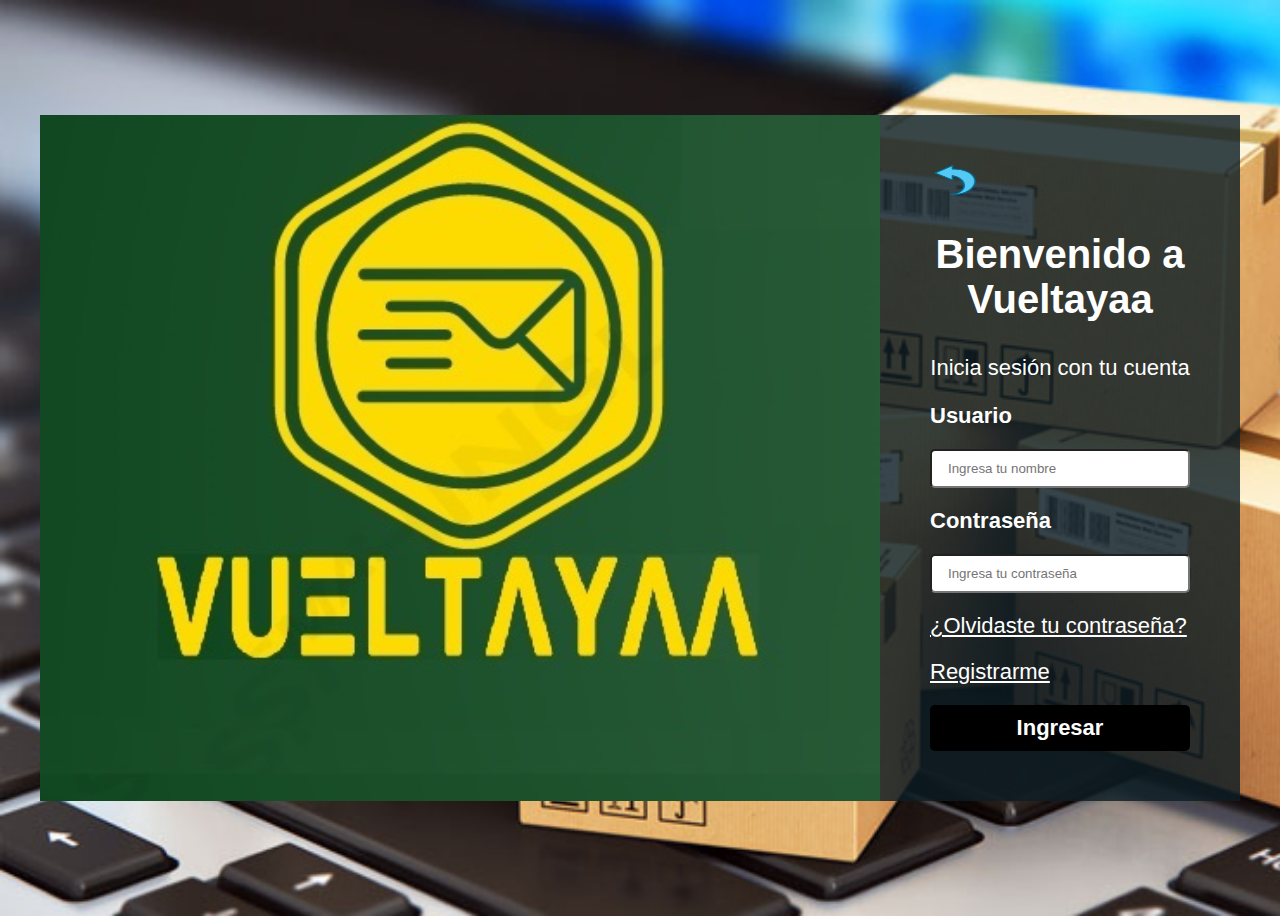
<file: Login vueltayaa/Login.html>
<!DOCTYPE html>
<html lang="es">

<head>
    <meta charset="utf-8">
    <meta name="viewport" content="width=device-width, initial-scale=1.0">
      <title>Loggin Vueltayaa</title>
   
    <link rel="stylesheet" href="css/estilos.css">
</head>

<body>

    <div class="contenedor-formulario contenedor">
        <div class="imagen-formulario">
            
        </div>

        <form class="formulario">
            <div class="texto-formulario">
                <a href="../index.html"><img src="img/inicio.png"alt="Pintura Geometrica"width="50" height="30" /></a>
               
                <h2>Bienvenido a Vueltayaa</h2>
                <p>Inicia sesión con tu cuenta</p>
                
                
            </div>
            <div class="input">
                <label for="usuario">Usuario</label>
                <input placeholder="Ingresa tu nombre" type="text" id="usuario">
            </div>
            <div class="input">
                <label for="contraseña">Contraseña</label>
                <input placeholder="Ingresa tu contraseña" type="password" id="contraseña">
            </div>
            <div class="password-olvidada">
                <a href="OlvideContraseña.html">¿Olvidaste tu contraseña?</a>                
            <div class="Registrarme">
                <a href="Registro.html">Registrarme</a>
            </div>
            <div class="input">
                <input type="submit" value="Ingresar">
            </div>
        </form>
    </div>

</body>

</html>
</file>
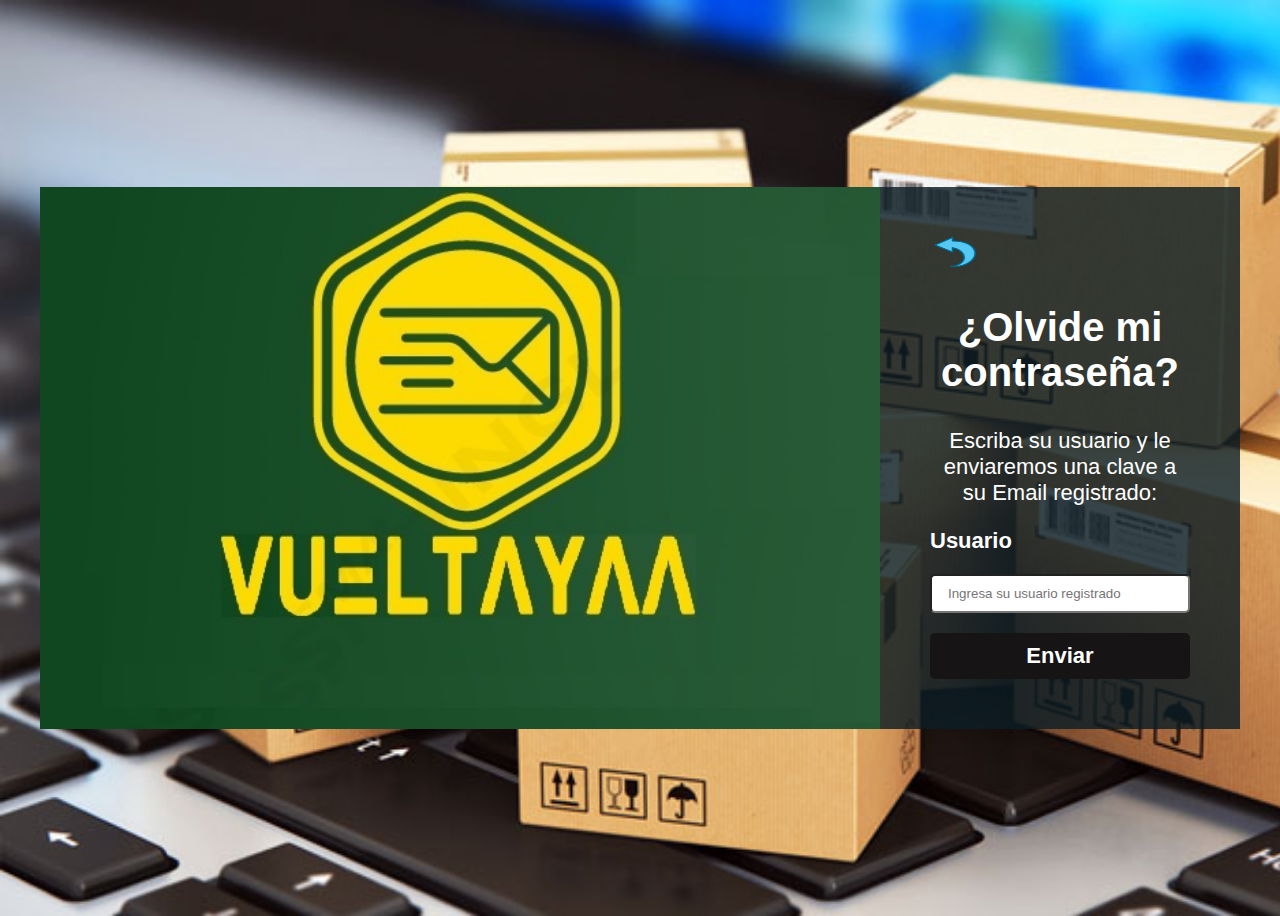
<file: Login vueltayaa/OlvideContraseña.html>
<!DOCTYPE html>
<html lang="es">

<head>
    <meta charset="utf-8">
    <meta name="viewport" content="width=device-width, initial-scale=1.0">
      <title>¿Olvide mi contraseña?</title>
   
    <link rel="stylesheet" href="css/OlvideContraseña.css">
</head>

<body>   

    <div class="contenedor-formulario contenedor">
        <div class="imagen-formulario">
            
        </div>
        

        <form class="formulario">
            <div class="texto-formulario">
                <a href="Login.html"><img src="img/inicio.png"alt="Pintura Geometrica"width="50" height="30" /></a>
                <h2> ¿Olvide mi contraseña?</h2>
                <p>Escriba su usuario y le enviaremos una clave a su Email registrado:</p>
                
               
            </div>
            <div class="input">
                <label for="usuario">Usuario</label>
                <input placeholder="Ingresa su usuario registrado" type="text" id="usuario">       
        

            </div>                              
                                         
                      
            <div class="input">
                <input type="submit" value="Enviar">
                
            </div>
        </form>
    </div>

</body>

</html>
</file>
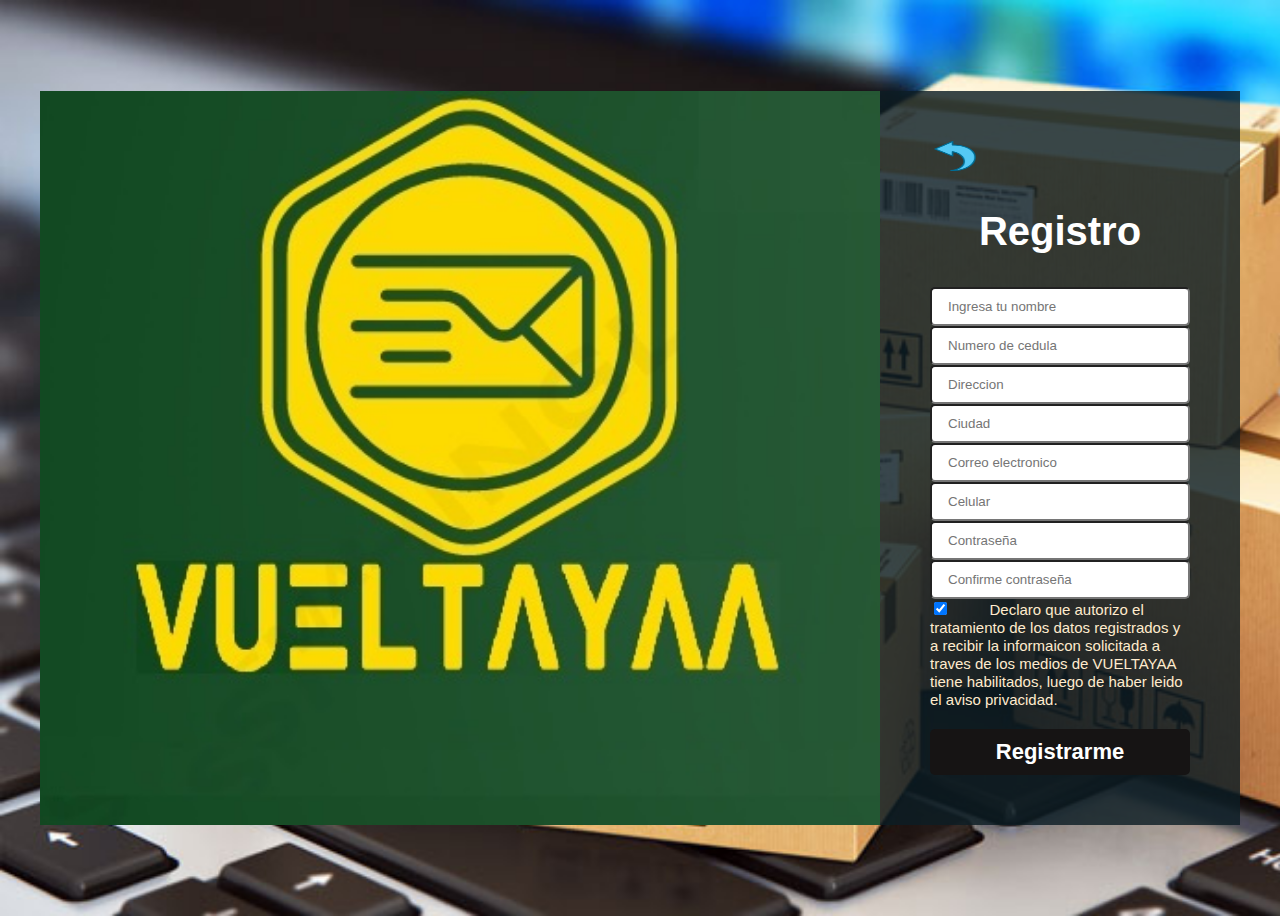
<file: Login vueltayaa/Registro.html>
<!DOCTYPE html>
<html lang="es">

<head>
    <meta charset="utf-8">
    <meta name="viewport" content="width=device-width, initial-scale=1.0">
      <title>Registro Vueltayaa</title>
   
    <link rel="stylesheet" href="css/Registro.css">
</head>

<body>

    <div class="contenedor-formulario contenedor">        
        <div class="imagen-formulario">
            
        </div>

        <form class="formulario">
            <a href="Login.html"><img src="img/inicio.png"alt="Pintura Geometrica"width="50" height="30" /></a>
            <div class="texto-formulario">
                <h2>Registro</h2>
               
            </div>
            <div class="input">
                <input placeholder="Ingresa tu nombre" type="text" id="usuario">         
                <input placeholder="Numero de cedula" type="text" id="Numero de cedula">
                <input placeholder="Direccion" type="text" id="Direccion">
                <input placeholder="Ciudad" type="text" id="Ciudad">
                <input placeholder="Correo electronico" type="text" id="Correo electronico">
                <input placeholder="Celular" type="tel" id="Celular">
                <input placeholder="Contraseña" type="password" id="Contraseña">
                <input placeholder="Confirme contraseña" type="password" id="Confirme contraseña">

            </div>
            <input type="checkbox" checked="checked">          
            <label class="container">Declaro que autorizo el tratamiento de los datos registrados
                y a recibir la informaicon solicitada a traves de los medios de VUELTAYAA tiene
               habilitados, luego de haber leido el aviso privacidad.               
                <span class="checkmark"></span>
              </label>
                    
                                              
                      
            <div class="input">
                <input type="submit" value="Registrarme">
            </div>
        </form>
    </div>

</body>

</html>
</file>
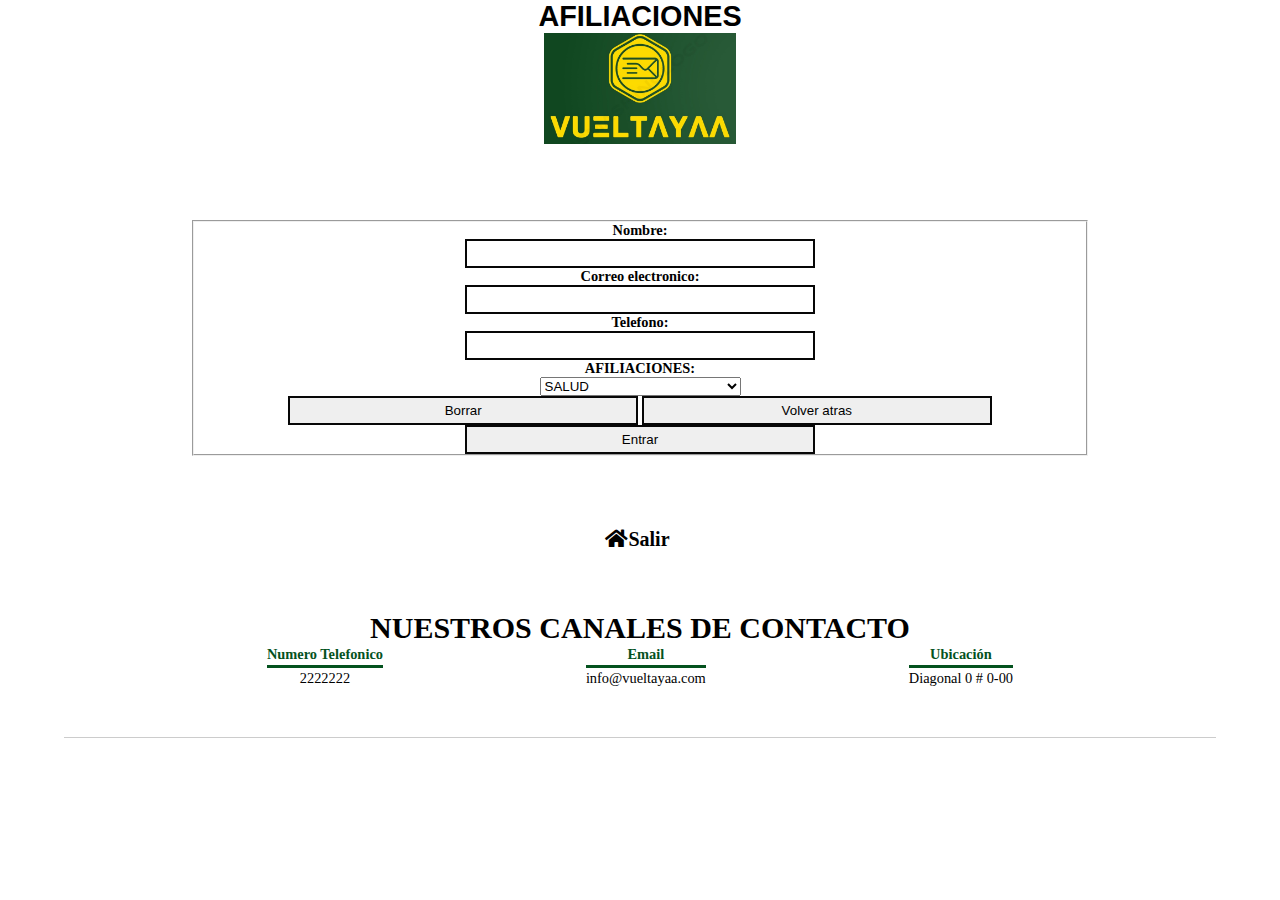
<file: ensayo/index/AFILIACIONES.HTML>
<!DOCTYPE html>
<html lang="en">
<head>
    <meta charset="UTF-8">
    <meta http-equiv="X-UA-Compatible" content="IE=edge">
    <meta name="viewport" content="width=device-width, initial-scale=1.0">
    <title>AFILIACIONES</title>
    <link rel="stylesheet" href="../css/afiliaciones.css">
    <link rel="stylesheet" href="https://cdnjs.cloudflare.com/ajax/libs/font-awesome/5.15.3/css/all.min.css" integrity="sha512-...tu-codigo-de-integridad-aqui..." crossorigin="anonymous" />
</head>
<body>
   <h1>AFILIACIONES</h1> 
   <img src="../img/logo.jpg" alt="">
    <fieldset>
    <form action="tex" method="get">
    <div>
     <label for="tex">Nombre:</label>
     <input type="name" required>     
          <label for="correo">Correo electronico:</label>
          <input type="text" id="correo" />          
          <label for="tex">Telefono:</label>
          <input type="tel" />    
          </div>
          <div>
<form action="#">
        <label for="tex">AFILIACIONES:</label>
    <select>
      <option value="SALUD">SALUD</option>
      <option value="PENSION">PENSION</option>
      <option value="CAJAS DE COMPENSACION">CAJAS DE COMPENSACION</option>
      <option value="INSCRICION RUT">INSPCRICION RUT</option>
    </select>
    </div>
    <div>
    <input type="reset" value="Borrar">
    <input type="button" onclick="menu.html " name="Volver atras" value="Volver atras" />
  <input type="submit" value="Entrar" />
  </div> 
</form>
</fieldset>
<div>
  <a href="../index/menu.html" class="home-link">
      <i class="fas fa-home">Salir</i>
    </a>
    </div>
<footer>
  <div><h2>NUESTROS CANALES DE CONTACTO</h2></div>
  <div class="contenedor-footer">
      <div class="content-foo">
          <h4>Numero Telefonico</h4>
          <p>2222222</p>
      </div>
      <div class="content-foo">
          <h4>Email</h4>
          <p>info@vueltayaa.com</p>
      </div>
      <div class="content-foo">
      <h4>Ubicación</h4>
      <p>Diagonal 0 # 0-00</p>  
      </div>
  </div>
</footer>
</body>
</html>
</file>
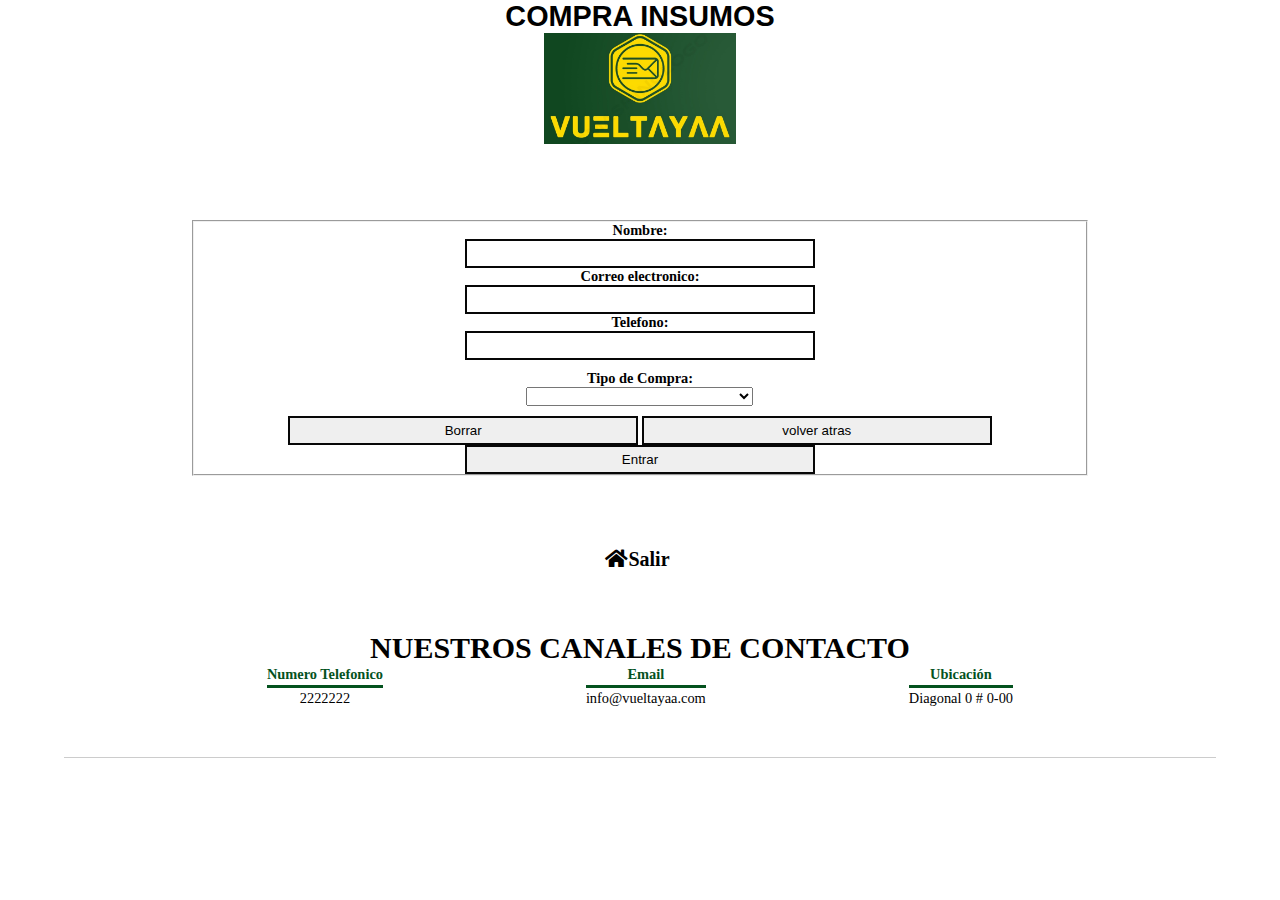
<file: ensayo/index/COMPRAINSUMOS.HTML>
<!DOCTYPE html>
<html lang="en">
<head>
    <meta charset="UTF-8">
    <meta http-equiv="X-UA-Compatible" content="IE=edge">
    <meta name="viewport" content="width=device-width, initial-scale=1.0">
    <title>COMPRA DE INSUMOS</title>
    <link rel="stylesheet" href="../css/comprainsmos.css">
    <link rel="stylesheet" href="https://cdnjs.cloudflare.com/ajax/libs/font-awesome/5.15.3/css/all.min.css" integrity="sha512-...tu-codigo-de-integridad-aqui..." crossorigin="anonymous" />

</head>
<body>
   <h1>COMPRA INSUMOS</h1> 
   <img src="../img/logo.jpg" alt=""> 
   <fieldset>
    <form action="tex" method="get">
    <div>
     <label for="tex">Nombre:</label>
     <input type="name" required>     
          <label for="correo">Correo electronico:</label>
          <input type="text" id="correo" />          
          <label for="tex">Telefono:</label>
          <input type="tel" />          
          <div class="contenedor">      
            <form action="">
            <label class="tex">Tipo de Compra:</label>
            <select>
              <option value="#"></option>
              <option value="MER">MERCADO</option>
              <option value="MATE">MATERIALES Y HERRAMIENTAS</option>
              <option value="INSU">INSUMOS AGRICOLAS</option>
              <option value="MED">MEDICAMENTOS</option>
              <option value="VES">VESTUARIO</option>
              <option value="ALE">ALIMENTOS PREPARADOS</option> 
              <option value="OTROS">OTROS</option> 
              </SELEct>           
            </div>       
    <div>
          <input type="reset" value="Borrar">
          <input type="button" onclick="menu.html " name="volver atras" value="volver atras" />
    <input type="submit" value="Entrar" />
    </div>
</form>
</fieldset>
<div>
    <a href="../index/menu.html" class="home-link">
        <i class="fas fa-home">Salir</i>
      </a>
      </div>
<footer>
    <div><h2>NUESTROS CANALES DE CONTACTO</h2></div>
    <div class="contenedor-footer">
        <div class="content-foo">
            <h4>Numero Telefonico</h4>
            <p>2222222</p>
        </div>
        <div class="content-foo">
            <h4>Email</h4>
            <p>info@vueltayaa.com</p>
        </div>
        <div class="content-foo">
        <h4>Ubicación</h4>
        <p>Diagonal 0 # 0-00</p>  
        </div>
    </div>
 </footer>
</body>
</html>
</body>
</html>
</file>
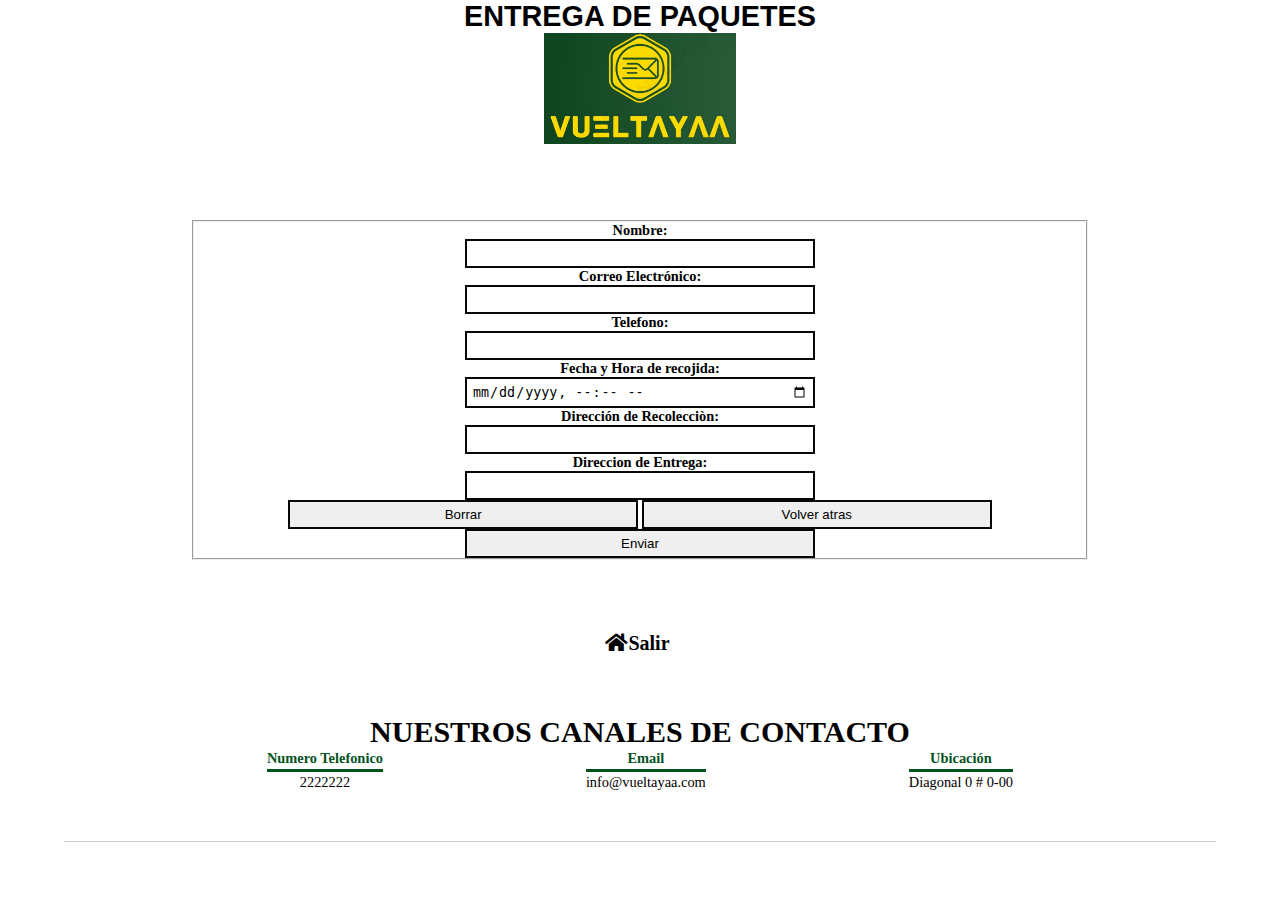
<file: ensayo/index/entregadepaquetes.html>
<!DOCTYPE html>
<html lang="en">
<head>
  </head>
    <body>
    <title>ENTREGA DE PAQUETES</title>
    <link rel="stylesheet" href="../css/entrega y recollecion de paquetes.css">
    <link rel="stylesheet" href="https://cdnjs.cloudflare.com/ajax/libs/font-awesome/5.15.3/css/all.min.css" integrity="sha512-...tu-codigo-de-integridad-aqui..." crossorigin="anonymous" />

  </head>
  
   <h1>ENTREGA  DE PAQUETES</h1>
   <img src="../img/logo.jpg" alt="">  
   <fieldset>
    <form action="tex" method="get">
    <div>
     <label for="tex">Nombre:</label>
     <input type="name" required> 
          <label for="correo">Correo Electrónico:</label>
          <input type="text" id="correo" />
          <label for="tex">Telefono:</label>
          <input type="tel" />          
          <label for="fecha">Fecha y Hora de recojida:</label>
          <input type="datetime-local" value="fecha">          
          <label for="tex">Dirección de Recolecciòn:</label>   
          <input type="search" /> 
          <label for="correo">Direccion de Entrega:</label>
          <input type="text" id="correo" />  
          </div>
          <div>   
          <input type="reset" value="Borrar">
          <input type="button" onclick="menu.html" name="Volver atras" value="Volver atras">
          <input type="submit" value="Enviar" class="submit-btn" />
          </div>
    </fieldset>
    <div>
      <a href="../index/menu.html" class="home-link">
          <i class="fas fa-home">Salir</i>
        </a>
        </div>
    <footer>
      <div><h2>NUESTROS CANALES DE CONTACTO</h2></div>
      <div class="contenedor-footer">
          <div class="content-foo">
              <h4>Numero Telefonico</h4>
              <p>2222222</p>
          </div>
          <div class="content-foo">
              <h4>Email</h4>
              <p>info@vueltayaa.com</p>
          </div>
          <div class="content-foo">
          <h4>Ubicación</h4>
          <p>Diagonal 0 # 0-00</p>  
          </div>
      </div>
   </footer>
</body>
</html>
</file>
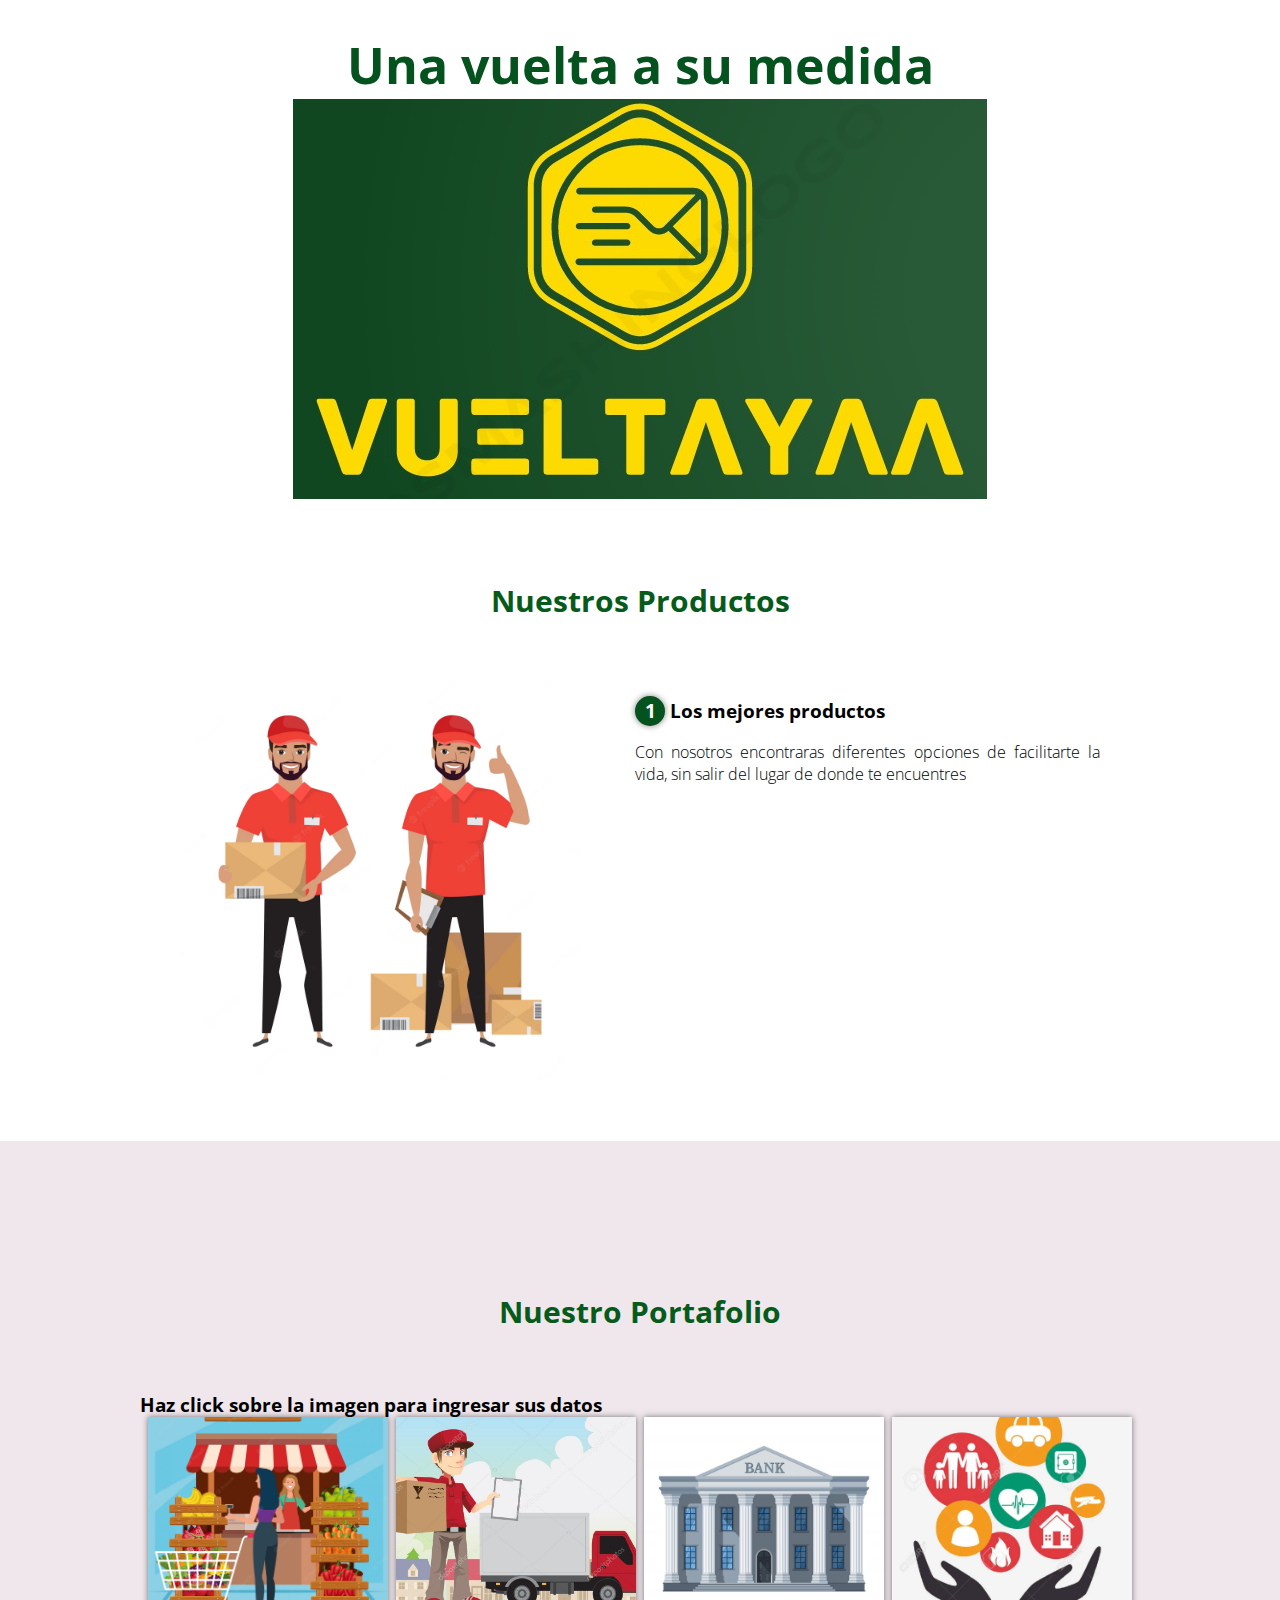
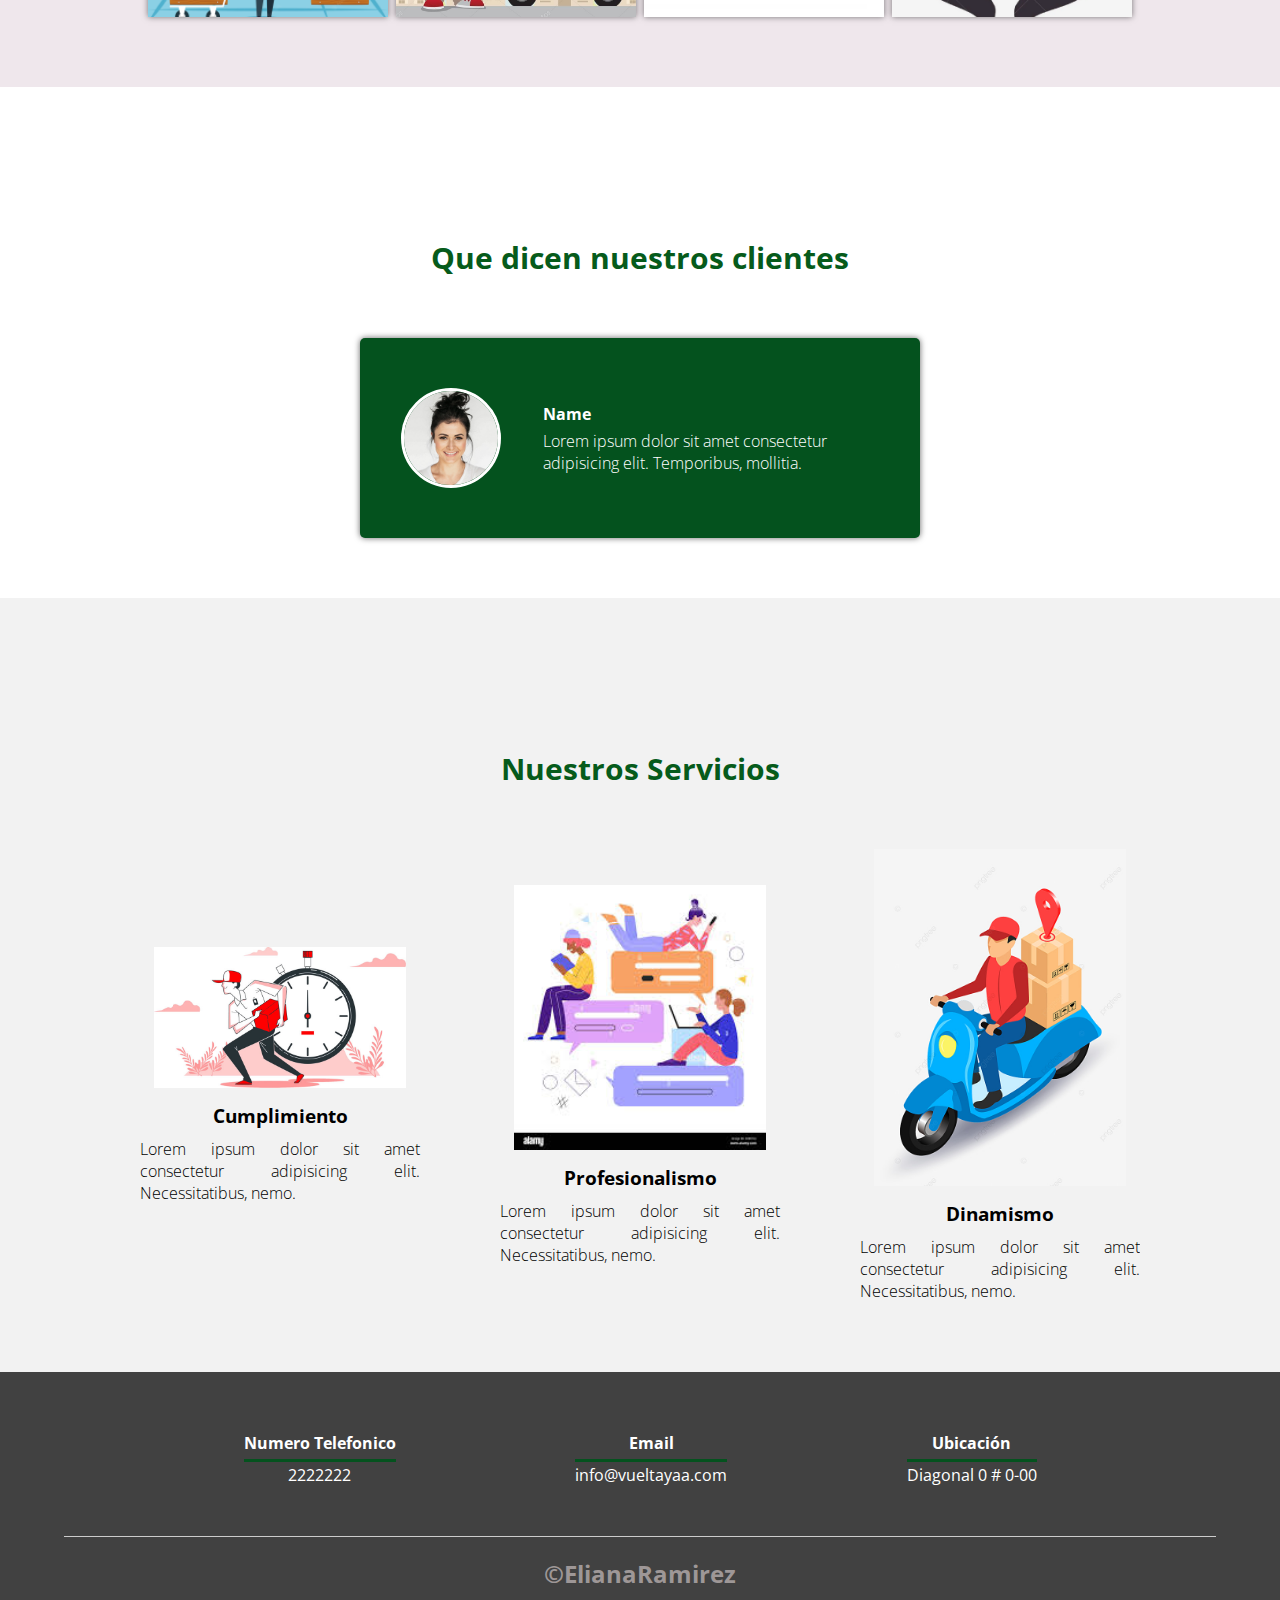
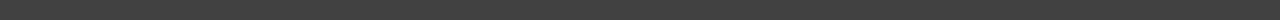
<file: ensayo/index/menu.html>
<!DOCTYPE html>
<html lang="en">
<head>
    <meta charset="UTF-8">
    <meta http-equiv="X-UA-Compatible" content="IE=edge">
    <meta name="viewport" content="width=device-width, initial-scale=1.0">
    <title>Vueltayaa</title>
    <link rel="stylesheet" href="../css/vueltayaa.css">
    <link rel="preconnect" href="https://fonts.googleapis.com">
<link rel="preconnect" href="https://fonts.gstatic.com" crossorigin>
<link href="https://fonts.googleapis.com/css2?family=Open+Sans:wght@300;400&display=swap" rel="stylesheet">
<link rel="stylesheet" href="https://cdnjs.cloudflare.com/ajax/libs/font-awesome/5.15.3/css/all.min.css" integrity="sha512-...tu-codigo-de-integridad-aqui..." crossorigin="anonymous" />

</head>

<body>
    <header>       
        <section class="textos-header">
            <h1>Una vuelta a su medida</h1>
            <img src="../img/logo.jpg" alt="">
        
        </section>
    </header>
    <main>
        <section class="contenedor sobre-nosotros">
            <h2 class="titulo">Nuestros Productos</h2>
            <div class="contenedor-sobre-nosotros">
            <img src="../img/imag1.avif" alt="" class="imagen-about-us">
            <div class="contenido-textos">
                <h3><span>1</span>Los mejores productos</h3>
                <p>Con nosotros encontraras diferentes opciones de facilitarte la vida, sin salir del lugar de donde te encuentres</p>
                </div>
        </div>
        </section>
        <section class="portafolio">
            <div class="contenedor">
                <h2 class="titulo">Nuestro Portafolio</h2>
                <h3>Haz click sobre la imagen para ingresar sus datos</h3>
                <div class="galeria-port"> 
                    <div class="imagen-port">
                        <img src="../img/compras.avif" alt="">
                        <div class="hover-galeria"><img src="../img/icono.jpg" alt="">
                            <p>Compras personalizadas</p>
                            <a href="../index/COMPRAINSUMOS.HTML">Ingrese su datos</a>
                        </div>
                    </div>
                    <div class="imagen-port">
                        <img src="../img/image3.jpg" alt="">
                        <div class="hover-galeria"><img src="../img/icono.jpg" alt="">
                            <p>  Entrega y Recolecciòn de Paquetes</p>
                            <a href="../index/entregadepaquetes.html">Ingrese su datos</a>
                        </div>
                        </div>
                    <div class="imagen-port">
                        <img src="../img/img2.avif" alt="">
                        <div class="hover-galeria"><img src="../img/icono.jpg" alt="">
                            <p>Diligencias Bancarias</p>
                            <a href="../index/VUELTASBANCARIAS.HTML">Ingrese su datos</a>
                         </div>
                    </div>
                     <div class="imagen-port">
                        <img src="../img/imagen1.webp" alt="">
                        <div class="hover-galeria"><img src="../img/icono.jpg" alt="">
                            <p>Afiliaciones</p>
                            <a href="../index/AFILIACIONES.HTML">Ingrese su datos</a>
                        </div>                  
                    </div>
                </div>
            </div>

        </section>
        <section>
        <div class="clientes contenedor">
            <h2 class="titulo">Que dicen nuestros clientes</h2>
            <div class="cards">
                <div class="card">
                    <img src="../img/face.jpg" alt="">
                    <div class="contenido-texto-card">
                        <h4>Name</h4>
                        <p>Lorem ipsum dolor sit amet consectetur adipisicing elit. Temporibus, mollitia.</p>
                    </div>
                </div>
              </section>
    <section class="about-services">
        <div class="contenedor">
            <h2 class="titulo">Nuestros Servicios</h2>
            <div class="servicio-cont">
             <div class="servicio-ind">
                    <img src="../img/ilust2.jpg" alt="">
                    <h3>Cumplimiento</h3>
                    <p>Lorem ipsum dolor sit amet consectetur adipisicing elit. Necessitatibus, nemo.</p>
                </div>
                <div class="servicio-ind">
                    <img src="../img/ilust3.jpg" alt="">
                    <h3>Profesionalismo</h3>
                    <p>Lorem ipsum dolor sit amet consectetur adipisicing elit. Necessitatibus, nemo.</p>
                </div>
                <div class="servicio-ind">
                    <img src="../img/iluist.jpg" alt="">
                    <h3>Dinamismo</h3>
                    <p>Lorem ipsum dolor sit amet consectetur adipisicing elit. Necessitatibus, nemo.</p>
                </div>
            </div>
        </div>
    </section>
    </main>
    <footer>
        <div class="contenedor-footer">
            <div class="content-foo">
                <h4>Numero Telefonico</h4>
                <p>2222222</p>
            </div>
            <div class="content-foo">
                <h4>Email</h4>
                <p>info@vueltayaa.com</p>
            </div>
            <div class="content-foo">
                <h4>Ubicación</h4>
                <p>Diagonal 0 # 0-00</p>                
            </div>
        </div>
       <h2 class="titulo-final">&copy;ElianaRamirez</h2>
    </footer>
</body>
</html>
</file>
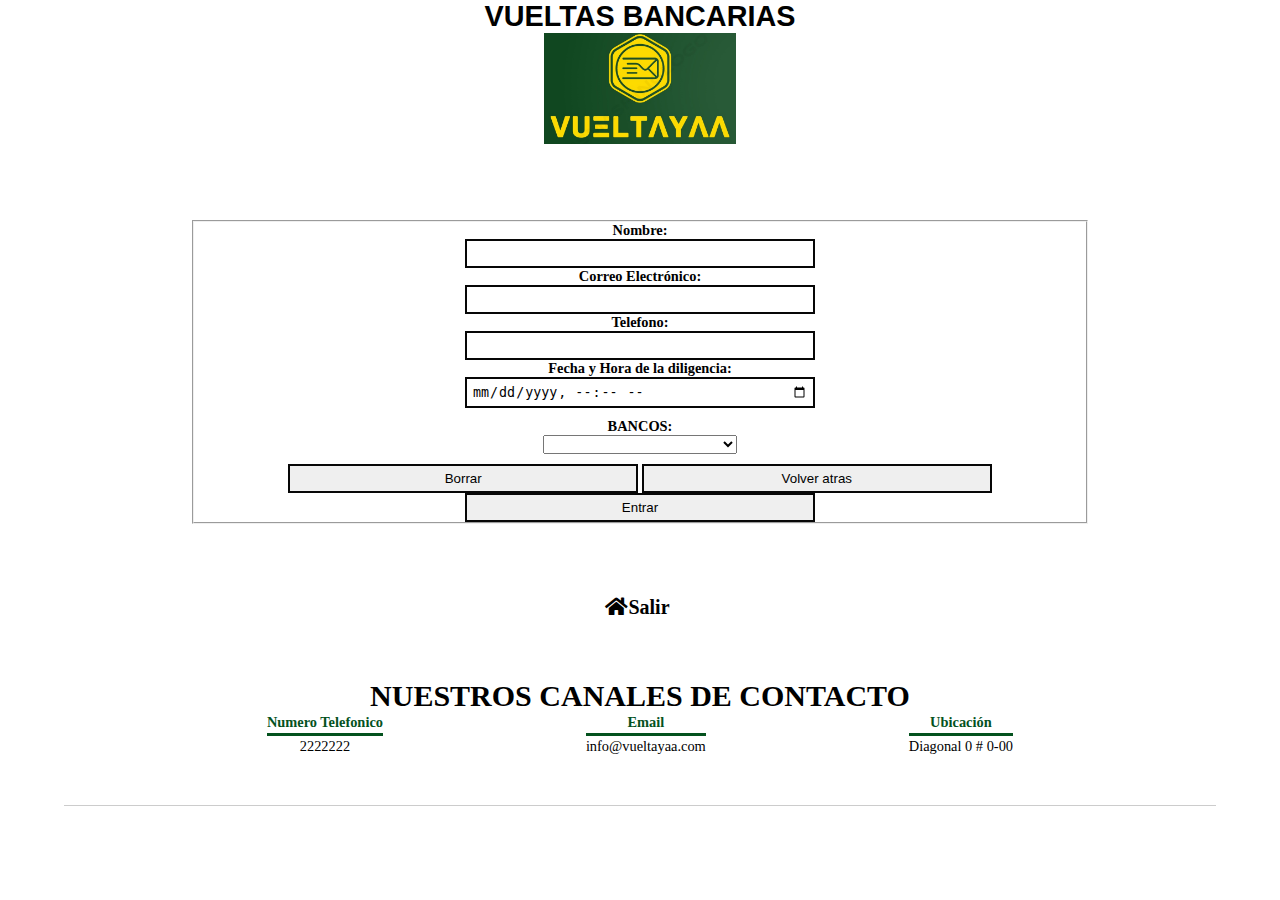
<file: ensayo/index/VUELTASBANCARIAS.HTML>
<!DOCTYPE html>
<html lang="en">
<head>
  
</head>
<body>
    <title>VUELTAS BANCARIAS</title>
    <link rel="stylesheet" href="../css/vueltasbancarias.css">
    <link rel="stylesheet" href="https://cdnjs.cloudflare.com/ajax/libs/font-awesome/5.15.3/css/all.min.css" integrity="sha512-...tu-codigo-de-integridad-aqui..." crossorigin="anonymous" />

</head>
<body>
     <h1>VUELTAS BANCARIAS</h1> 
     <img src="../img/logo.jpg" alt=""> 
      <fieldset>
    <form action="tex" method="get">
    <div>
     <label for="tex">Nombre:</label>
     <input type="name" required> 
     
          <label for="correo">Correo Electrónico:</label>
          <input type="text" id="correo" />          
          <label for="tex">Telefono:</label>
          <input type="tel" />
          <label for="fecha">Fecha y Hora de la diligencia:</label>
          <input type="datetime-local" value="fecha">
    <div class="contenedor">      
    <form action="">
    <label class="tex">BANCOS:</label>
    <select>
      <option value="#"></option>
      <option value="BANCOLOMBIA">BANCOLOMBIA</option>
      <option value="DAVIVIENDA">DAVIVIENDA</option>
      <option value="BANCO CAJA SOCIAL">BANCO CAJA SOCIAL</option>
      <option value="BANCO DE BOGOTA">BANCO DE BOGOTA</option>
      <option value="SCOTIABANK">SCOTIABANK</option>
      <option value="BANCO CAJA SOCIAL">BANCO CAJA SOCIAL</option>
      <option value="BANCO BBVA">BANCO BBVA</option>
      <option value="BANCO FALABELLA">BANCO FALABELLA</option>
      <option value="otro">OTRA ENTIDAD BANCARIA</option>
      </select>
    </div>
    <div >
    <input type="reset" value="Borrar">
    <input type="button"  value="Volver atras">
    <input type="submit" value="Entrar" />
  </div>
</fieldset>
<div>
  <a href="../index/menu.html" class="home-link">
      <i class="fas fa-home">Salir</i>
    </a>
    </div>
  <footer>
    <div><h2>NUESTROS CANALES DE CONTACTO</h2></div>
    <div class="contenedor-footer">
        <div class="content-foo">
            <h4>Numero Telefonico</h4>
            <p>2222222</p>
        </div>
        <div class="content-foo">
            <h4>Email</h4>
            <p>info@vueltayaa.com</p>
        </div>
        <div class="content-foo">
        <h4>Ubicación</h4>
        <p>Diagonal 0 # 0-00</p>  
        </div>
    </div>
 </footer>
</body>
</html>
</file>
<file: Login vueltayaa/css/estilos.css>
:root{
      
    
    --blanco:#fff;
    --fuente:'Quicksand', sans-serif;
}
html{
    box-sizing: border-box;
}

*,*::after, *::before{
    box-sizing: inherit;
}

body{
    background-image: url('../img/mensajeria.jpg');  
    background-size: cover;
    font-family: var(--fuente);
    background-color: var(--azulOscuro);
    display: flex;
    align-items: center;
    height: 100vh;
}

.contenedor{
    margin: 0 auto;
    max-width: 1200px;
    width: 95%;
}

.imagen-formulario{
    background-image: url('../img/logo.jpeg');
    background-position: center center;
    background-size: cover;
    height: 200px;
    flex: 0 0 calc(70%);
    position: relative;
    
}
.imagen-formulario::before{
   content: '';
   position: absolute;
   top: 0;
   bottom: 0;
   left: 0;
   right: 0;
   /*background: linear-gradient(to right,rgba(15, 15, 15, 0.5), rgba(18, 18, 19, 0.5) );*/
   
}

@media(min-width:768px){
    .imagen-formulario{
        height: auto;
        background-position: right;
    }

}
@media(min-width:1200px){
    .imagen-formulario{
        background-position: center;
    }
}

@media(min-width:768px){
    .contenedor-formulario{
        display: flex;
    }
}

.formulario{
    padding: 50px;
    background-color: rgba(12, 29, 37, 0.815);
}
.texto-formulario h2, .input label, .password-olvidada a, .texto-formulario p{
    color: var(--blanco);
}
.texto-formulario h2{
    font-size: 40px;
    text-align: center;
}
.texto-formulario p{
    font-size: 22px;
    text-align: center;
}
.input label{
    display: block;
    font-size: 22px;
    font-weight: bold;
    margin: 20px 0;
}
.password-olvidada a{
    display: inline-block;
    margin-top: 20px;
    font-size: 22px;
}
.input input{
    width: 100%;
    padding: 10px 16px;
    border-radius: 5px;
    outline: none;
}
.input input[type="submit"]{
    background-color: black;
    color: white;
    font-size: 22px;
    font-weight: bold;
    border: none;
    margin-top: 20px;
    transition: background-color .3s ease-in-out;
}
.input input[type="submit"]:hover{
  
    cursor: pointer;
    background-color: #8DA9C4;
}
</file>
<file: Login vueltayaa/css/OlvideContraseña.css>
html{
    box-sizing: border-box;
}

*,*::after, *::before{
    box-sizing: inherit;
}

body{
    background-image: url('../img/mensajeria.jpg'); 
    background-size: cover;
    font-family: Arial, Helvetica, sans-serif;
    display: flex;
    align-items: center;
    height: 100vh;
}

.contenedor{
    margin: 0 auto;
    max-width: 1200px;
    width: 95%;
}

.imagen-formulario{
    background-image: url('../img/logo.jpeg');
    background-position: center center;
    background-size: cover;
    height: 200px;
    flex: 0 0 calc(70%);

    
}   


@media(min-width:768px){
    .imagen-formulario{
        height: auto;
        background-position: right;
    }

}
@media(min-width:1200px){
    .imagen-formulario{
        background-position: center;
    }
}

@media(min-width:768px){
    .contenedor-formulario{
        display: flex;
    }
}

.formulario{
    padding: 50px;
    background-color: rgba(12, 29, 37, 0.815);
}
.texto-formulario h2, .input label, .password-olvidada a, .texto-formulario p{
    color: white;
}
.texto-formulario h2{
    font-size: 40px;
    text-align: center;
}
.texto-formulario p{
    font-size: 22px;
    text-align: center;
}
.input label{
    display: block;
    font-size: 22px;
    font-weight: bold;
    margin: 20px 0;
}



.input input{
    width: 100%;
    padding: 10px 16px;
    border-radius: 5px;
    outline: none;
}
.input input[type="submit"]{
    background-color: rgb(22, 20, 20);
    color: white;
    font-size: 22px;
    font-weight: bold;
    border: none;
    margin-top: 20px;
    transition: background-color .3s ease-in-out;
}
.input input[type="submit"]:hover{
  
    cursor: pointer;
    background-color: #8DA9C4;
}
.container {   
    color: blanchedalmond;
    padding: 10px 16px;
 
    padding-left: 35px;
    margin-bottom: 12px;
    cursor: pointer;
    font-size: 15px;
   
  }
</file>
<file: Login vueltayaa/css/Registro.css>
html{
    box-sizing: border-box;
}

*,*::after, *::before{
    box-sizing: inherit;
}

body{
    background-image: url('../img/mensajeria.jpg'); 
    background-size: cover;
    font-family: Arial, Helvetica, sans-serif;
    display: flex;
    align-items: center;
    height: 100vh;
}

.contenedor{
    margin: 0 auto;
    max-width: 1200px;
    width: 95%;
}

.imagen-formulario{
    background-image: url('../img/logo.jpeg');
    background-position: center center;
    background-size: cover;
    height: 200px;
    flex: 0 0 calc(70%);

    
}   


@media(min-width:768px){
    .imagen-formulario{
        height: auto;
        background-position: right;
    }

}
@media(min-width:1200px){
    .imagen-formulario{
        background-position: center;
    }
}

@media(min-width:768px){
    .contenedor-formulario{
        display: flex;
    }
}

.formulario{
    padding: 50px;
    background-color: rgba(12, 29, 37, 0.815);
}
.texto-formulario h2, .input label, .password-olvidada a, .texto-formulario p{
    color: white;
}
.texto-formulario h2{
    font-size: 40px;
    text-align: center;
}
.texto-formulario p{
    font-size: 22px;
    text-align: center;
}
.input label{
    display: block;
    font-size: 22px;
    font-weight: bold;
    margin: 20px 0;
}



.input input{
    width: 100%;
    padding: 10px 16px;
    border-radius: 5px;
    outline: none;
}
.input input[type="submit"]{
    background-color: rgb(22, 20, 20);
    color: white;
    font-size: 22px;
    font-weight: bold;
    border: none;
    margin-top: 20px;
    transition: background-color .3s ease-in-out;
}
.input input[type="submit"]:hover{
  
    cursor: pointer;
    background-color: #8DA9C4;
}
.container {   
    color: blanchedalmond;
    padding: 10px 16px;
 
    padding-left: 35px;
    margin-bottom: 12px;
    cursor: pointer;
    font-size: 15px;
   
  }
</file>
<file: ensayo/css/afiliaciones.css>
*{
    margin: 0;
    padding: 0;
    box-sizing:border-box;

}
body{
    font-family: 'open sans';
    font-size: 90%;
    text-align: center;
}
body img{
    width: 15%;
}
h1 {
    font-family: 'Trebuchet MS', 'Lucida Sans Unicode', 'Lucida Grande', 'Lucida Sans', Arial, sans-serif;
    }

 label {
    font-weight: bold;
    display: block;
 }
 input{
    width: 135px;
    border: 2px solid rgb(7, 7, 7);
    padding: 5px;
    width: 350px;
        
 }
 fieldset{
    margin: 5em auto;
    width: 70%;
    
 }
 .contenedor{
    padding: 10px 0;
    width: 90%;
    max-width: 1000px;
    margin: auto;
    overflow: hidden;
} 
footer{
    padding: 60px 0 30px 0;
    margin: auto;
    overflow: hidden;
}
.contenedor-footer{
    display: flex;
    width: 90%;
    justify-content: space-evenly;
    margin: auto;
    padding-bottom: 50px;
    border-bottom: 1px solid #ccc;
    }
    div H2{
    font-size: 30px;
    padding-bottom: 1px;
    font-family: cursive;
    }
    .content-foo h4{
        color:#04521e;
        border-bottom: 3px solid #04521e;
        padding-bottom: 2px;
        margin-bottom: 2px;
    }
    .home-link {
        display: inline-block;
        color: #000;
        text-decoration: none;
        font-size: 20px;
      }
      
      .home-link i {
        margin-right: 5px;
      }
</file>
<file: ensayo/css/comprainsmos.css>
*{
    margin: 0;
    padding: 0;
    box-sizing:border-box;

}
body{
    font-family: 'open sans';
    font-size: 90%;
    text-align: center;
}
body img{
    width: 15%;
}
h1 {
    font-family: 'Trebuchet MS', 'Lucida Sans Unicode', 'Lucida Grande', 'Lucida Sans', Arial, sans-serif;
    }

 label {
    font-weight: bold;
    display: block;
 }
 input{
    width: 135px;
    border: 2px solid rgb(7, 7, 7);
    padding: 5px;
    width: 350px;
        
 }
 fieldset{
    margin: 5em auto;
    width: 70%;
    
 }
 .contenedor{
    padding: 10px 0;
    width: 90%;
    max-width: 1000px;
    margin: auto;
    overflow: hidden;
} 
footer{
    padding: 60px 0 30px 0;
    margin: auto;
    overflow: hidden;
}
.contenedor-footer{
    display: flex;
    width: 90%;
    justify-content: space-evenly;
    margin: auto;
    padding-bottom: 50px;
    border-bottom: 1px solid #ccc;
    }
    div H2{
    font-size: 30px;
    padding-bottom: 1px;
    font-family: cursive;
    }
    .content-foo h4{
        color:#04521e;
        border-bottom: 3px solid #04521e;
        padding-bottom: 2px;
        margin-bottom: 2px;
    }
    .home-link {
        display: inline-block;
        color: #000;
        text-decoration: none;
        font-size: 20px;
      }
      
      .home-link i {
        margin-right: 5px;
      }
</file>
<file: ensayo/css/entrega y recollecion de paquetes.css>
*{
    margin: 0;
    padding: 0;
    box-sizing:border-box;

}
body{
    font-family: 'open sans';
    font-size: 90%;
    text-align: center;
}
body img{
    width: 15%;
}
h1 {
    font-family: 'Trebuchet MS', 'Lucida Sans Unicode', 'Lucida Grande', 'Lucida Sans', Arial, sans-serif;
    }

 label {
    font-weight: bold;
    display: block;
 }
 input{
    width: 135px;
    border: 2px solid rgb(7, 7, 7);
    padding: 5px;
    width: 350px;
        
 }
 fieldset{
    margin: 5em auto;
    width: 70%;
    
 }
 .contenedor{
    padding: 10px 0;
    width: 90%;
    max-width: 1000px;
    margin: auto;
    overflow: hidden;
} 
footer{
    padding: 60px 0 30px 0;
    margin: auto;
    overflow: hidden;
}
.contenedor-footer{
    display: flex;
    width: 90%;
    justify-content: space-evenly;
    margin: auto;
    padding-bottom: 50px;
    border-bottom: 1px solid #ccc;
    }
    div H2{
    font-size: 30px;
    padding-bottom: 1px;
    font-family: cursive;
    }
    .content-foo h4{
        color:#04521e;
        border-bottom: 3px solid #04521e;
        padding-bottom: 2px;
        margin-bottom: 2px;
    }
    .home-link {
        display: inline-block;
        color: #000;
        text-decoration: none;
        font-size: 20px;
      }
      
      .home-link i {
        margin-right: 5px;
      }
</file>
<file: ensayo/css/vueltayaa.css>
*{
    margin: 0;
    padding: 0;
    box-sizing:border-box;
    

}
body{
    font-family: 'open sans';
}
header h1{
    margin-top: 100px;
}
.contenedor{
    padding: 60px 0;
    width: 90%;
    max-width: 1000px;
    margin: auto;
    overflow: hidden;
}
.titulo{
    color: #065b1b;
    font-size: 30px;
    text-align: center;
    margin-bottom: 60px;
    margin-top: 90px;
}

nav{
    text-align: right;
    padding: 30px 50px 0 0;
}
nav > a{
    color: #04521e;
    font-weight: 300;
    text-decoration: none;
    margin-right: 10px;
}
nav > a:hover{    
    text-decoration: underline;
   }
.wave{
    position: absolute;
    bottom: 0;
    width: 100%;
}
header .textos-header{
display: flex;
height: 430px;
width: 100%;
align-items: center;
justify-content: center;
flex-direction: column;
text-align: center;
}
.textos-header h1{
font-size: 50px;
color: #04521e;
}
.contenedor-sobre-nosotros{
    display: flex;
    justify-content: space-evenly;
}
.imagen-about-us{
    width: 40%;
}
.sobre-nosotros .contenido-textos{
    width: 48%;
}
.contenido-textos h3{
    margin: 15px; 
}
.contenido-textos h3 span{
    background: #04521e;
    color: #fff;
    border-radius: 50%;
    display: inline-block;
    text-align: center;
    width: 30px;
    height: 30px;
    padding: 2px;
    box-shadow: 0 0 6px rgba(0, 0, 0, .5);
    margin-right: 5px;

}
.contenido-textos p{
    padding: 0px 0px 30px 15px;
    font-weight: 300;
    text-align: justify;
}
.portafolio{
    background:  #efe7ec;
}
.galeria-port{
    display: flex;
    justify-content: space-evenly;
    flex-wrap: wrap;
}
.imagen-port{
    width: 24%;
    margin-bottom: 10px; 
    height: 200px;
    overflow: hidden;
    position: relative; 
    cursor: pointer;
    box-shadow: 0 0 6px rgba(0, 0, 0, .5);  
} 
.imagen-port > img{
    width: 100%;
    height: 100%;
    object-fit: cover;
    display: block;
}
.hover-galeria{
    position: absolute;
    width: 100%;
    height: 100%;
    top: 0;
    transform: scale(0);
    background: hsla(273, 91%, 27%, 0.7);
    transition: transform .5s;
    display: flex;
    justify-content: center;
    align-items: center;
    flex-direction: column;

}
.hover-galeria img{
    width: 50px;
}
.hover-galeria p{
    color: #fff;
}
.hover-galeria a{
    color: #fff;
}
.imagen-port:hover .hover-galeria{
    transform: scale(1);
}
.cards {
    display:flex;
    justify-content: space-evenly;
}
.cards .card{
    background: #04521e;
    display: flex;
    width: 56%;
    height: 200px;
    align-items: center;
    justify-content: space-evenly;
    border-radius: 5px;
    box-shadow: 0 0 6px 0 rgba(0, 0, 0, .6);
} 
.cards .card img{
    width: 100px;
    height: 100px;
    object-fit: cover;
    border: 3px solid #fff;
    border-radius: 50%;
    display: block;
    }
.cards .card > .contenido-texto-card{
    width: 60%;
    color: #fff;
}
.cards .card > .contenido-texto-card p{
    font-weight: 300;
    padding-top: 5px;
}
.about-services{
    background: #f2f2f2;
    padding-bottom: 10px;     
}
.servicio-cont{
    display: flex;
    justify-content: space-between;
    align-items: center;
}
.servicio-ind{
    width: 28%;
    text-align: center;
}
.servicio-ind img{
    width: 90%;
}
.servicio-ind h3{
    margin:10px 0;
}
.servicio-ind p{
    font-weight: 300;
    text-align: justify;
}
footer{
    background: #414141;
    padding: 60px 0 30px 0;
    margin: auto;
    overflow: hidden;
}
.contenedor-footer{
    display: flex;
    width: 90%;
    justify-content: space-evenly;
    margin: auto;
    padding-bottom: 50px;
    border-bottom: 1px solid #ccc;
    }
.content-foo{
    text-align: center;
}
.content-foo h4{
    color:#fff;
    border-bottom: 3px solid #04521e;
    padding-bottom: 5px;
    margin-bottom: 2px;
}
.content-foo p{
    color:#fff;
  }
  .titulo-final{
    text-align: center;
    font-size: 24px;
    margin: 20px 0 0 0;
    color: #9e9797;
  }
 
  
  @media screen and (width:900px){
    header{
        background-position: center;
    }
    main .sobre-nosotros{
        padding: 30px 0 60px 0;
    }
    
    .contenedor-sobre-nosotros{
        flex-direction: column;
        justify-content: center;
        align-items: center;
    }
    .sobre-nosotros .contenido-textos{
        width: 90%;
    }
    .imagen-about-us{
        width: 90%;
    }
    .imagen-port {
        width: 44%;        
    }
    .cards{
        flex-direction: column;
        justify-content: center;
        align-items: center;
    }
    .cards .card{
        width: 90%;
    }
    .cards .card :first-child{
        margin-bottom: 30px;
    }
    
    .servicio-ind:nth-child(1), .servicio-cont:nth-child(2){
        margin-bottom: 60px;
    }
    
  }

  @media  screen and (max-width:500px) {
   
    .textos-header h1{
        font-size: 35px;
    }
    .textos-header h2{
        padding-bottom: 30px;
    }
    .imagen-about-us{
        margin-bottom: 60px;
        width: 99%;
        flex-direction: column;
    }
    .sobre-nosotros .contenido-textos{
        width: 95%;
    }
    .imagen-port{
        width: 95%;
    }
    
    .cards .card{
        height: 450px;
        display: flex;
        flex-direction: column;
        align-items: center;
    }
    .cards .card img{
        width: 90px;
        height: 90px;
    }
    .contenedor-footer{
        flex-direction: column;
        border: none;
    }
    .content-foo{
        margin-bottom: 20px;
        text-align: center;
    }
    .content-foo h4{
        border:none ;

    }
    .content-foo p{
        color: #ccc;
        border-bottom: 1px solid #04521e;
        padding-bottom: 20px;
    }
    .titulo-final{
        font-size: 20px;

    }
    div a{
        padding-bottom: 70px;
    }
    .servicio-cont{
        flex-direction: column;
        justify-content: center;        
    }
    .servicio-ind{
        width: 100%;
        text-align: center;}
  }
</file>
<file: ensayo/css/vueltasbancarias.css>
*{
    margin: 0;
    padding: 0;
    box-sizing:border-box;

}
body{
    font-family: 'open sans';
    font-size: 90%;
    text-align: center;
}
body img{
    width: 15%;
}
h1 {
    font-family: 'Trebuchet MS', 'Lucida Sans Unicode', 'Lucida Grande', 'Lucida Sans', Arial, sans-serif;
    }

 label {
    font-weight: bold;
    display: block;
 }
 input{
    width: 135px;
    border: 2px solid rgb(7, 7, 7);
    padding: 5px;
    width: 350px;
        
 }
 fieldset{
    margin: 5em auto;
    width: 70%;
    
 }
 .contenedor{
    padding: 10px 0;
    width: 90%;
    max-width: 1000px;
    margin: auto;
    overflow: hidden;
} 
footer{
    padding: 60px 0 30px 0;
    margin: auto;
    overflow: hidden;
}
.contenedor-footer{
    display: flex;
    width: 90%;
    justify-content: space-evenly;
    margin: auto;
    padding-bottom: 50px;
    border-bottom: 1px solid #ccc;
    }
    div H2{
    font-size: 30px;
    padding-bottom: 1px;
    font-family: cursive;
    }
    .content-foo h4{
        color:#04521e;
        border-bottom: 3px solid #04521e;
        padding-bottom: 2px;
        margin-bottom: 2px;
    }
    .home-link {
        display: inline-block;
        color: #000;
        text-decoration: none;
        font-size: 20px;
      }
      
      .home-link i {
        margin-right: 5px;
      }
</file>
